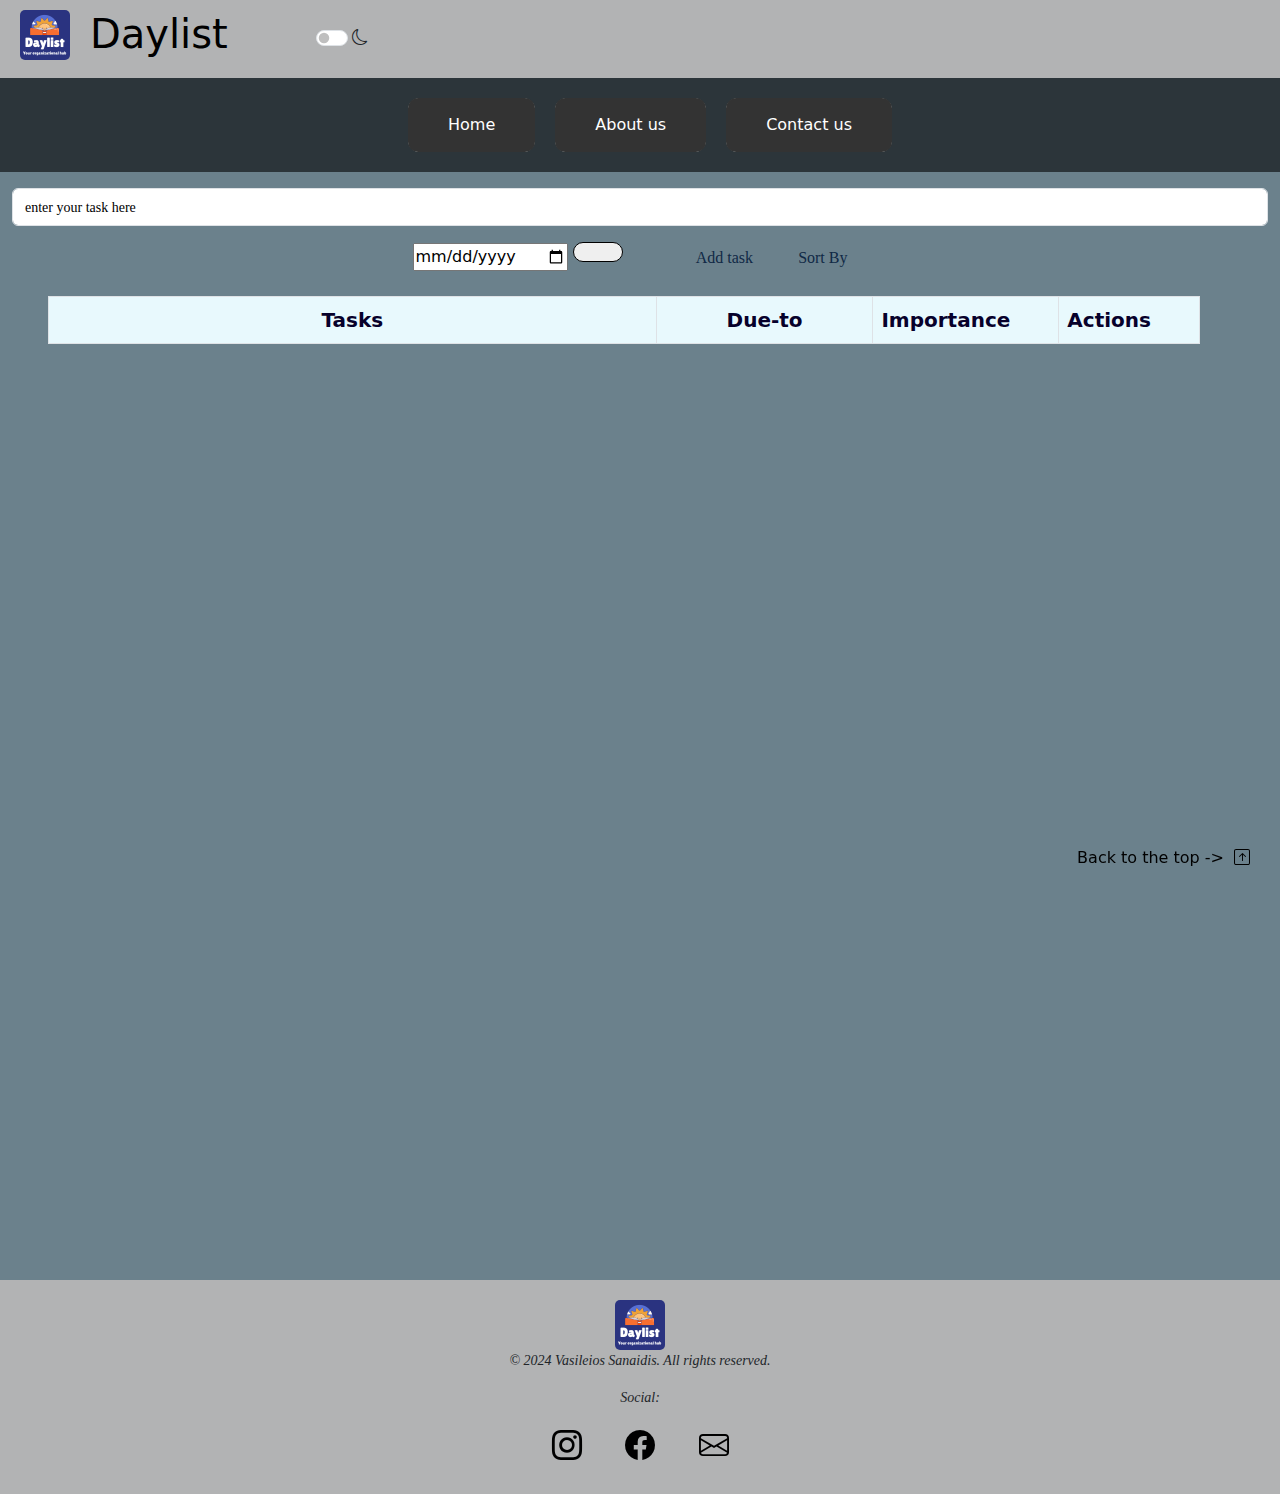
<file: index.html>
<!DOCTYPE html>
<html lang="en" data-theme="light">
<head>
    <meta charset="UTF-8">
    <meta name="viewport" content="width=device-width, initial-scale=1">
    <link href="https://cdn.jsdelivr.net/npm/bootstrap@5.3.3/dist/css/bootstrap.min.css" rel="stylesheet" 
    integrity="sha384-QWTKZyjpPEjISv5WaRU9OFeRpok6YctnYmDr5pNlyT2bRjXh0JMhjY6hW+ALEwIH" crossorigin="anonymous">
    <link rel="stylesheet" href="https://cdn.jsdelivr.net/npm/bootstrap-icons@1.10.5/font/bootstrap-icons.css">
    <script src="https://ajax.googleapis.com/ajax/libs/jquery/3.7.1/jquery.min.js"></script>
    <link href="style.css" rel="stylesheet">
    <script defer src="myscript.js"></script>
    <script defer src="checker.js"></script>
    <title>Daylist</title>
     <link rel="icon" href="logo.png"> <!--I enter my logo-->
    <!-- Welcome to my code !  -->
</head>
<body>
    <header>
        <nav class="navbar2 navbar-expand-lg position-sticky top-0 end-0">
            <h1 id="header"><a href="index.html"><img id="logo" src="logo.png">Daylist</a></h1>
            <div class="mt-3 form-check form-switch">
                <input class="ms-5 form-check-input" type="checkbox" role="switch" id="darkmodeswitch">
                <label class="form-check-label ms-1" for="darkmodeswitch"><i id="moon" class="bi bi-moon"></i></label>
            </div>
            <ul class="sidebar">
                <li onclick=hideSidebar()><a href="#"><svg id="detoggler" xmlns="http://www.w3.org/2000/svg" height="24px" viewBox="0 -960 960 960" width="24px" fill="#e8eaed"><path d="m256-200-56-56 224-224-224-224 56-56 224 224 224-224 56 56-224 224 224 224-56 56-224-224-224 224Z"/></svg></a></li>
                <li><a href="index.html">Home</a></li>
                <li><a href="About_us.html">About us</a></li>
                <li><a href="contact_us.html">Contact us</a></li>
                
            </ul>
                </nav>
                <div class="mainmenu">
                    <button class="btn toggle-menu" onclick=showSidebar()><i id="toggler1" class="bi bi-list"></i></button>
                    <a href="index.html"><button class="batn hideOnBigScreen">Home</button></a>
                    <a href="About_us.html"><button class="batn hideOnBigScreen">About us</button></a>
                    <a href="contact_us.html"><button class="batn hideOnBigScreen">Contact us</button></a>
                </div>
                
        
    </header>
    <main class="flex-grow-1 main-content">
        <form class="container-fluid text-center mt-3">
            <input type="text" placeholder="enter your task here" class="form-control input-lg" >
            <input type="date">
            <input class="mt-3 pe-3 me-5" type="color" list="colorPreset">
            <datalist id="colorPreset"><!--A "database" with predefined colors for the user to use in the important section-->
                <option value="#FF0707"></option>
                <option value="#073FFF"></option>
                <option value="#00AD2A"></option>
            </datalist>
            <div class="btn-group container-fixed d-inline">
                <button id="taskbtn" class="rounded-pill">Add task</button>
                <button id="taskbtn2" type="button" class="dropdown-toggle rounded-pill" data-bs-toggle="dropdown" aria-haspopup="true" aria-expanded="false">Sort By</button>
                <ul class="dropdown-menu">
                    <li><a class="dropdown-item" id="sortbydate" href="#">Date</a></li>
                    <li><a class="dropdown-item" href="#" id="sortbyname">Name</a></li>
                </ul>
            </div>
        </form>
        <div class="table-container">
            <table class="table table-bordered me-5 ms-5 mt-3 text-center" id="table">
                <thead>
                    <tr>
                        <th class="tasks">Tasks</th>
                        <th class="dueto">Due-to</th>
                        <th class="importance pe-5">Importance</th>
                        <th class="actions pe-5">Actions</th>
                    </tr>
                </thead>
                <tbody>
                    <!-- table's rows will be created in this part of the code by my  script -->
                </tbody>
            </table>
        </div>
        <!--The icon that I use to go back to top-->
        <div class="container-fluid d-flex justify-content-center align-items-center" style="min-height: 100vh;" id="backtop">
            <button class="btn btn-primary" id="btntop"><span><i class="bi bi-arrow-up-square"></i></span>
        </div>
    </main>
    
    <footer class="container-fluid text-center fst-italic" id="footer">
        <img src="logo.png">
        <p>© 2024 Vasileios Sanaidis. All rights reserved.</p>
        <p>Social:</p>
        <a class="icon-link" href="https://www.instagram.com/" target="_blank"><i class="bi bi-instagram"></i></a>
        <a class="icon-link" href="https://www.facebook.com/" target="_blank"><i class="bi bi-facebook"></i></a>
        <a class="icon-link" href="mailto: v.sanaidis@acg.edu" target="_blank"><i class="bi bi-envelope" id="mailto"></i></a>
    </footer>
    
    <script src="https://cdn.jsdelivr.net/npm/bootstrap@5.3.3/dist/js/bootstrap.bundle.min.js" 
    integrity="sha384-YvpcrYf0tY3lHB60NNkmXc5s9fDVZLESaAA55NDzOxhy9GkcIdslK1eN7N6jIeHz" crossorigin="anonymous"></script>    
</body>
</html>
</file>
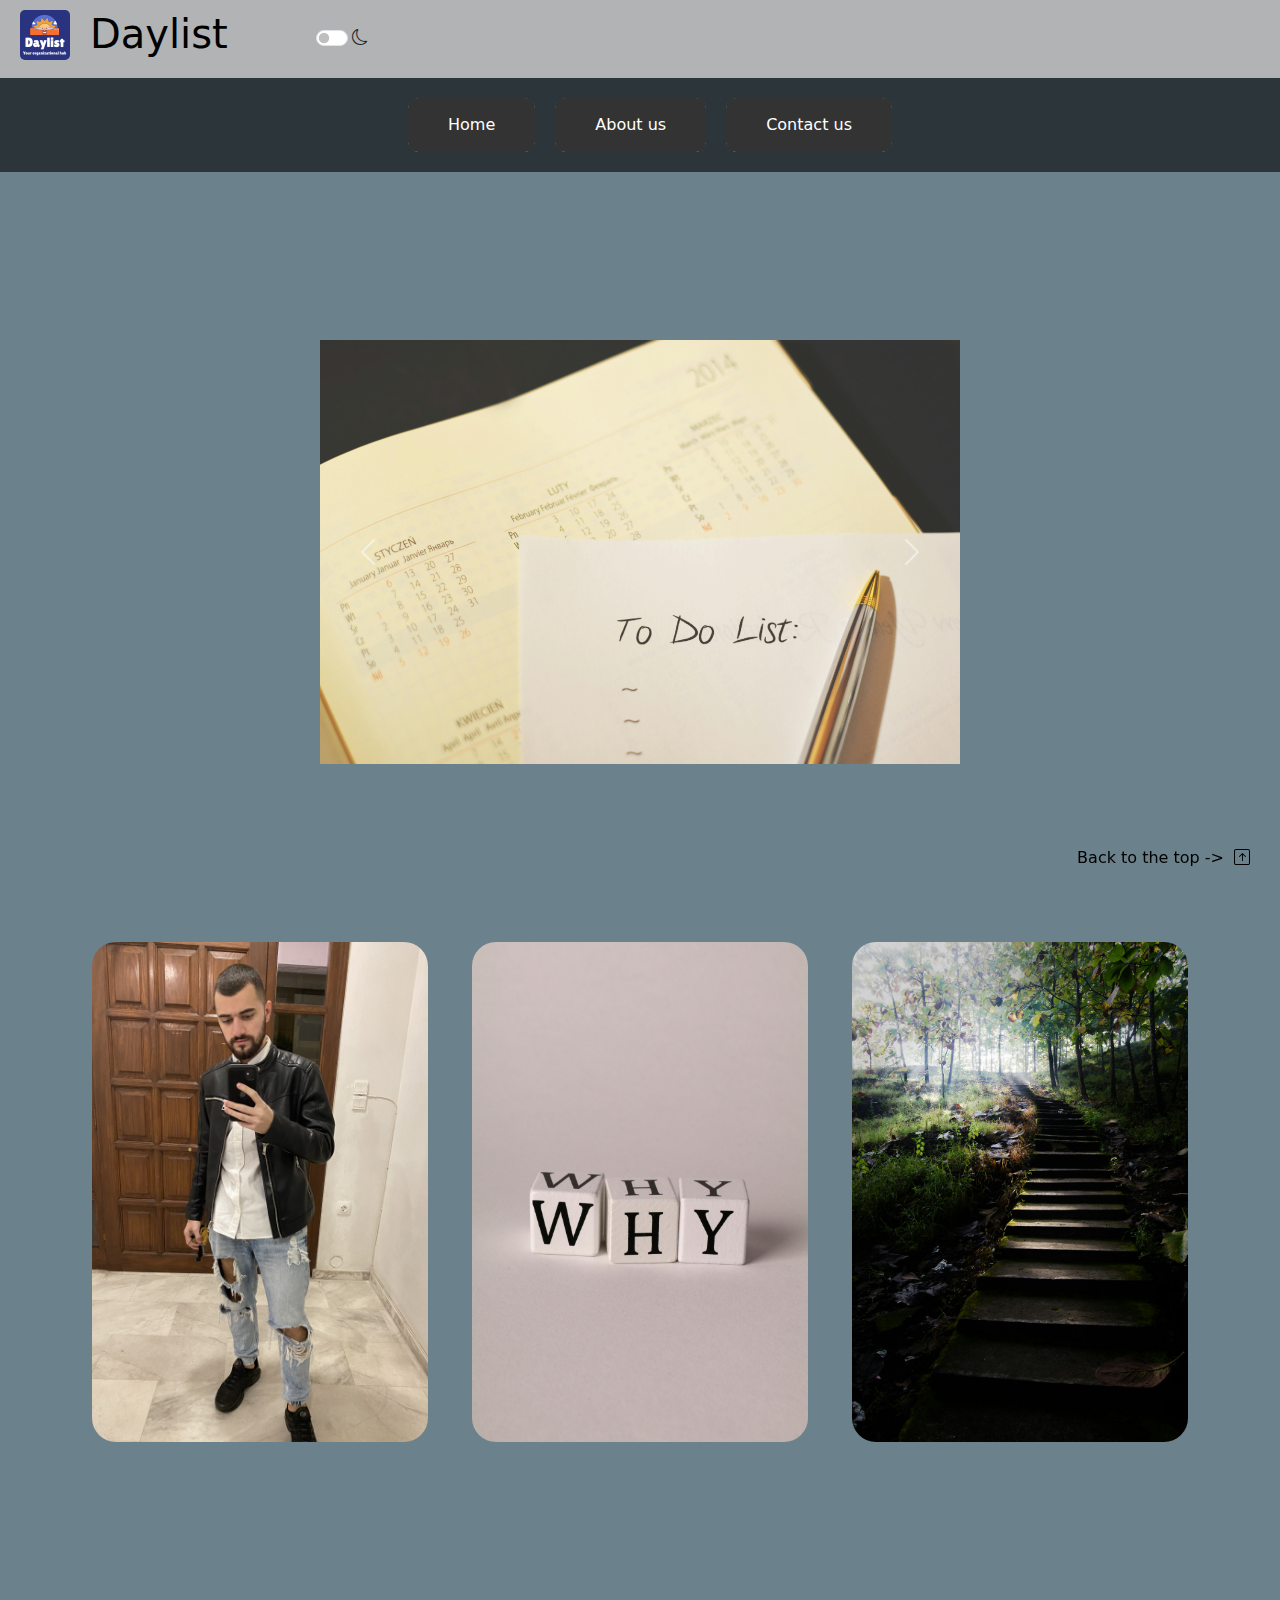
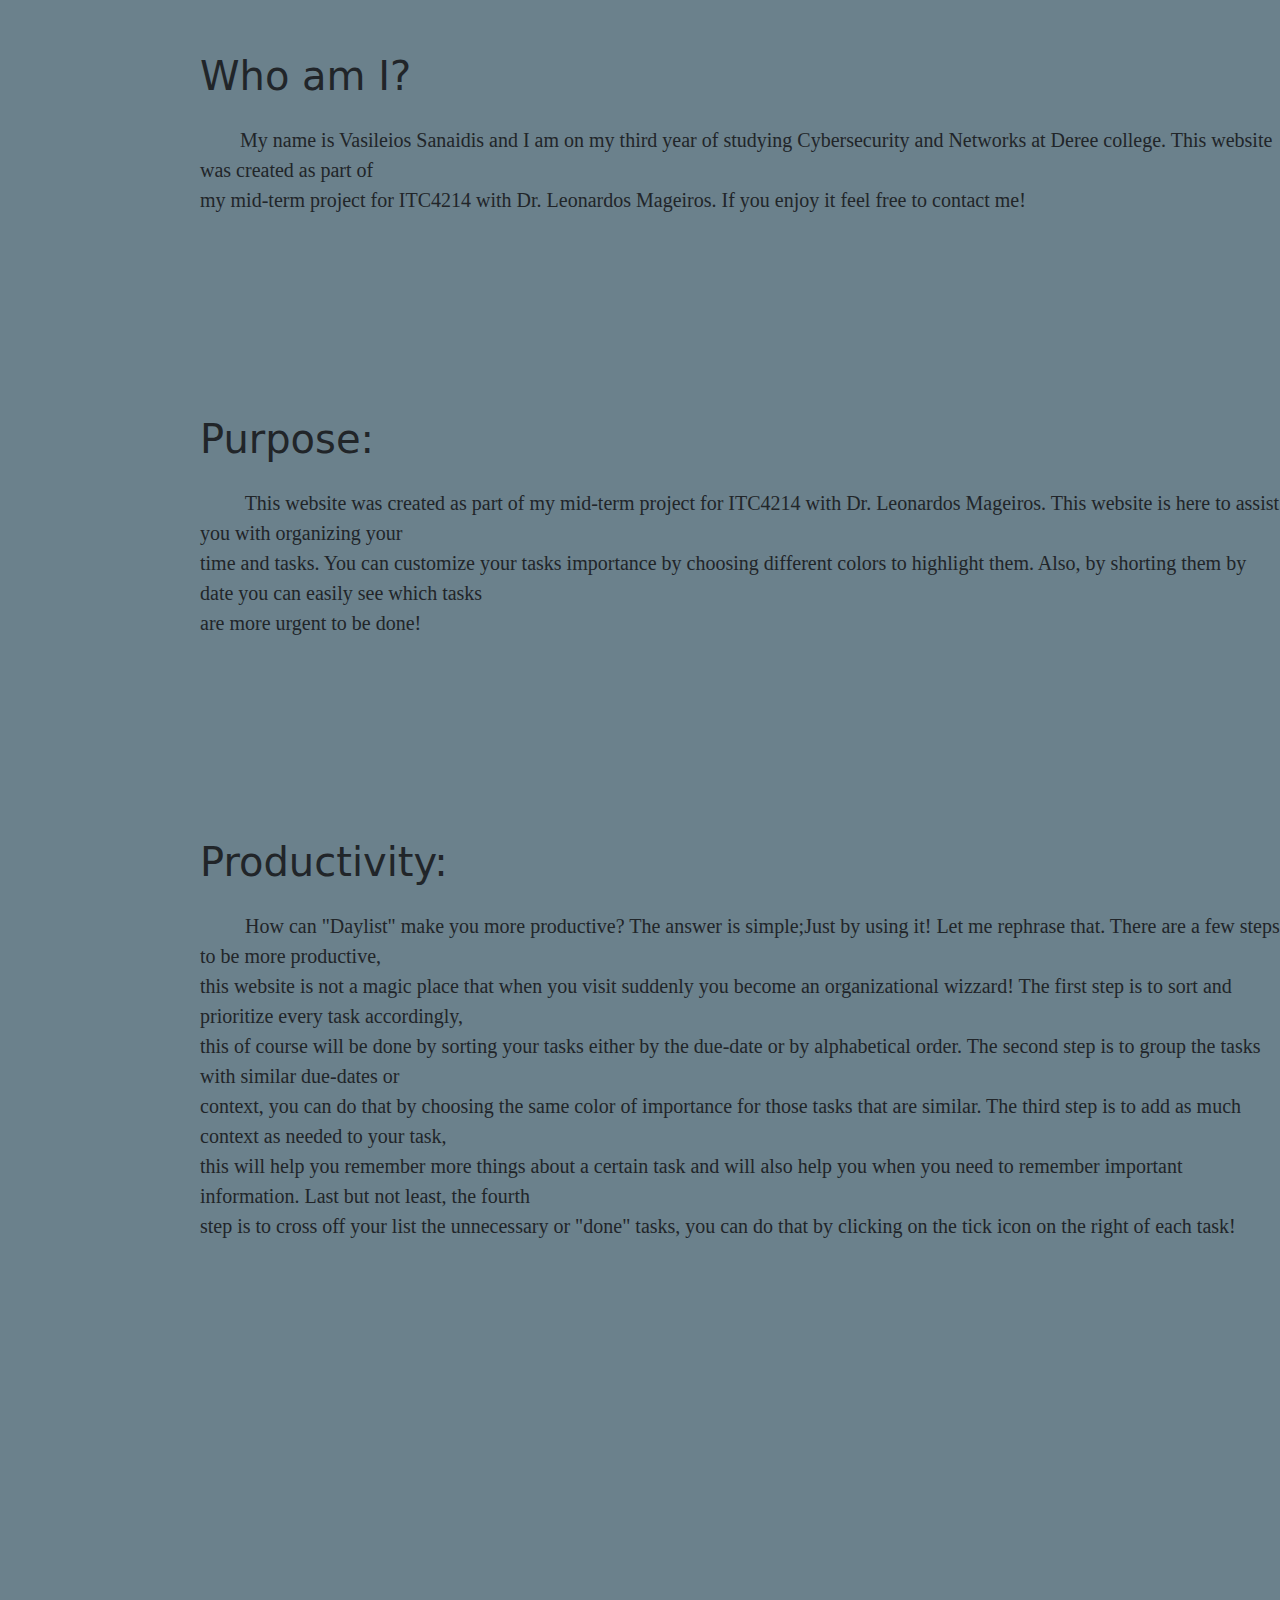
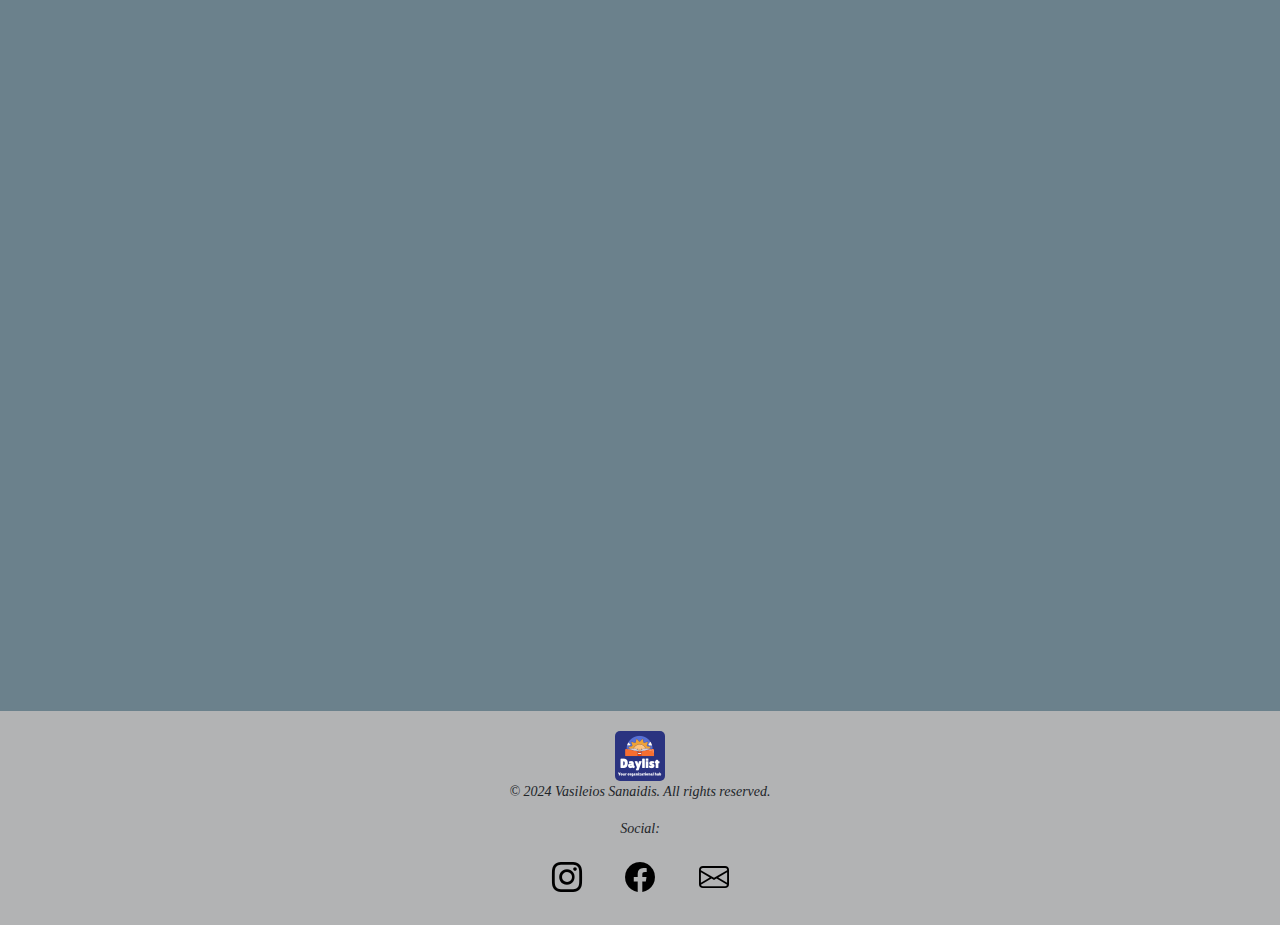
<file: About_us.html>
<!DOCTYPE html>
<html lang="en" data-theme="light">
<head>
    <meta charset="UTF-8">
    <meta name="viewport" content="width=device-width, initial-scale=1">
    <link href="https://cdn.jsdelivr.net/npm/bootstrap@5.3.3/dist/css/bootstrap.min.css" rel="stylesheet" 
    integrity="sha384-QWTKZyjpPEjISv5WaRU9OFeRpok6YctnYmDr5pNlyT2bRjXh0JMhjY6hW+ALEwIH" crossorigin="anonymous">
    <link rel="stylesheet" href="https://cdn.jsdelivr.net/npm/bootstrap-icons@1.10.5/font/bootstrap-icons.css">
    <script src="https://ajax.googleapis.com/ajax/libs/jquery/3.7.1/jquery.min.js"></script>
    <link href="style.css" rel="stylesheet">
    <script defer src="myscript.js"></script>
    <script defer src="checker.js"></script>
    <title>Daylist</title>
    <link rel="icon" href="logo.png">
    <!-- Welcome to my code !  -->
</head>
<body>
    <header>
        <nav class="navbar2 navbar-expand-lg position-sticky top-0 end-0">
            <h1 id="header"><a href="index.html"><img id="logo" src="logo.png">Daylist</a></h1>
            <div class="mt-3 form-check form-switch">
                <input class="ms-5 form-check-input" type="checkbox" role="switch" id="darkmodeswitch">
                <label class="form-check-label ms-1" for="darkmodeswitch"><i id="moon" class="bi bi-moon"></i></label>
            </div>
            <ul class="sidebar">
                <li onclick=hideSidebar()><a href="#"><svg id="detoggler" xmlns="http://www.w3.org/2000/svg" height="24px" viewBox="0 -960 960 960" width="24px" fill="#e8eaed"><path d="m256-200-56-56 224-224-224-224 56-56 224 224 224-224 56 56-224 224 224 224-56 56-224-224-224 224Z"/></svg></a></li>
                <li><a href="index.html">Home</a></li>
                <li><a href="About_us.html">About us</a></li>
                <li><a href="contact_us.html">Contact us</a></li>
                
            </ul>
        </nav>
        <div class="mainmenu">
            <button class="btn toggle-menu" onclick=showSidebar()><i id="toggler1" class="bi bi-list"></i></button>
            <a href="index.html"><button class="batn hideOnBigScreen">Home</button></a>
            <a href="About_us.html"><button class="batn hideOnBigScreen">About us</button></a>
            <a href="contact_us.html"><button class="batn hideOnBigScreen">Contact us</button></a>
        </div>
    </header>
    <main class="flex-grow-1 main-content">
        <div id="carousel" class="carousel slide" data-bs-ride="carousel">
            <div class="carousel-inner">
              <div class="carousel-item active">
                <img src="task1.jpg" class="d-block w-100" alt="...">
              </div>
              <div class="carousel-item">
                <img src="task2.jpg" class="d-block w-100" alt="...">
              </div>
              <div class="carousel-item">
                <img src="tasks.jpg" class="d-block w-100" alt="...">
              </div>
            </div>
            <button class="carousel-control-prev" type="button" data-bs-target="#carousel" data-bs-slide="prev">
                <span class="carousel-control-prev-icon" aria-hidden="true"></span>
                <span class="visually-hidden">Previous</span>
            </button>
            <button class="carousel-control-next" type="button" data-bs-target="#carousel" data-bs-slide="next">
                <span class="carousel-control-next-icon" aria-hidden="true"></span>
                <span class="visually-hidden">Next</span>
            </button>            
          </div>
    </main>
    <div class="container">
        <div class="card__container">
            <article class="card__article">
                <img src="image1.PNG" alt="image" class="card__img">

                <div class="card__data">
                    <span class="card__description">Welcome!</span>
                    <h2 class="card__title">This is me</h2>
                    <a href="#aboutme" class="card__button">Read More</a>
                </div>
            </article>

            <article class="card__article">
                <img src="why.jpg" alt="image" class="card__img">

                <div class="card__data">
                    <span class="card__description">Why?</span>
                    <h2 class="card__title">What is the purpose of this site?</h2>
                    <a href="#why" class="card__button">Read More</a>
                </div>
            </article>
            
            <article class="card__article">
                <img src="stairs.jpg" alt="image" class="card__img">

                <div class="card__data">
                    <span class="card__description">Productivity!</span>
                    <h2 class="card__title">How does "Daylist" make me more productive?</h2>
                    <a href="#productivity" class="card__button">Read More</a>
                </div>
            </article>
            
        </div>
    </div>
    <div class="info">
        <h1 id="aboutme">Who am I?</h1>
        <p>&nbsp;&nbsp;&nbsp;&nbsp;&nbsp;&nbsp;&nbsp;&nbsp;My name is Vasileios Sanaidis and I am on my third year of studying Cybersecurity and Networks at Deree college. This website was created as part of <br> my mid-term project for ITC4214 with Dr. Leonardos Mageiros. If you enjoy it feel free to contact me! </p>

    </div>
    
    <div class="why">
        <h1 id="why"> Purpose: </h1>
        <p>&nbsp;&nbsp;&nbsp;&nbsp;&nbsp;&nbsp;&nbsp;&nbsp; This website was created as part of my mid-term project for ITC4214 with Dr. Leonardos Mageiros. This website is here to assist you with organizing your <br> time and tasks. You can customize your tasks importance by choosing different colors to highlight them. Also, by shorting them by date you can easily see which tasks <br> are more urgent to be done! </p>
    </div>

    <div class="productivity">
        <h1 id="productivity">Productivity:</h1>
        <p>&nbsp;&nbsp;&nbsp;&nbsp;&nbsp;&nbsp;&nbsp;&nbsp; How can "Daylist" make you more productive? The answer is simple;Just by using it! Let me rephrase that. There are a few steps to be more productive,<br> this website is not a magic place that when you visit suddenly you become an organizational wizzard! The first step is to sort and prioritize every task accordingly,<br> this of course will be done by sorting your tasks either by the due-date or by alphabetical order. The second step is to group the tasks with similar due-dates or <br> context, you can do that by choosing the same color of importance for those tasks that are similar. The third step is to add as much context as needed to your task,<br> this will help you remember more things about a certain task and will also help you when you need to remember important information. Last but not least, the fourth <br> step is to cross off your list the unnecessary or "done" tasks, you can do that by clicking on the tick icon on the right of each task! </p>
    </div>
    <div class="container-fluid d-flex justify-content-center align-items-center" style="min-height: 100vh;" id="backtop">
        <button class="btn btn-primary" id="btntop"><span><i class="bi bi-arrow-up-square"></i></span>
    </div>
    <footer class="container-fluid text-center fst-italic" id="footer">
        <img src="logo.png">
        <p>© 2024 Vasileios Sanaidis. All rights reserved.</p>
        <p>Social:</p>
        <a class="icon-link" href="https://www.instagram.com/" target="_blank"><i class="bi bi-instagram"></i></a>
        <a class="icon-link" href="https://www.facebook.com/" target="_blank"><i class="bi bi-facebook"></i></a>
        <a class="icon-link" href="mailto: v.sanaidis@acg.edu" target="_blank"><i class="bi bi-envelope" id="mailto"></i></a>
    </footer>
   
    <script src="https://cdn.jsdelivr.net/npm/bootstrap@5.3.3/dist/js/bootstrap.bundle.min.js" 
    integrity="sha384-YvpcrYf0tY3lHB60NNkmXc5s9fDVZLESaAA55NDzOxhy9GkcIdslK1eN7N6jIeHz" crossorigin="anonymous"></script>

</body>
</html>
</file>
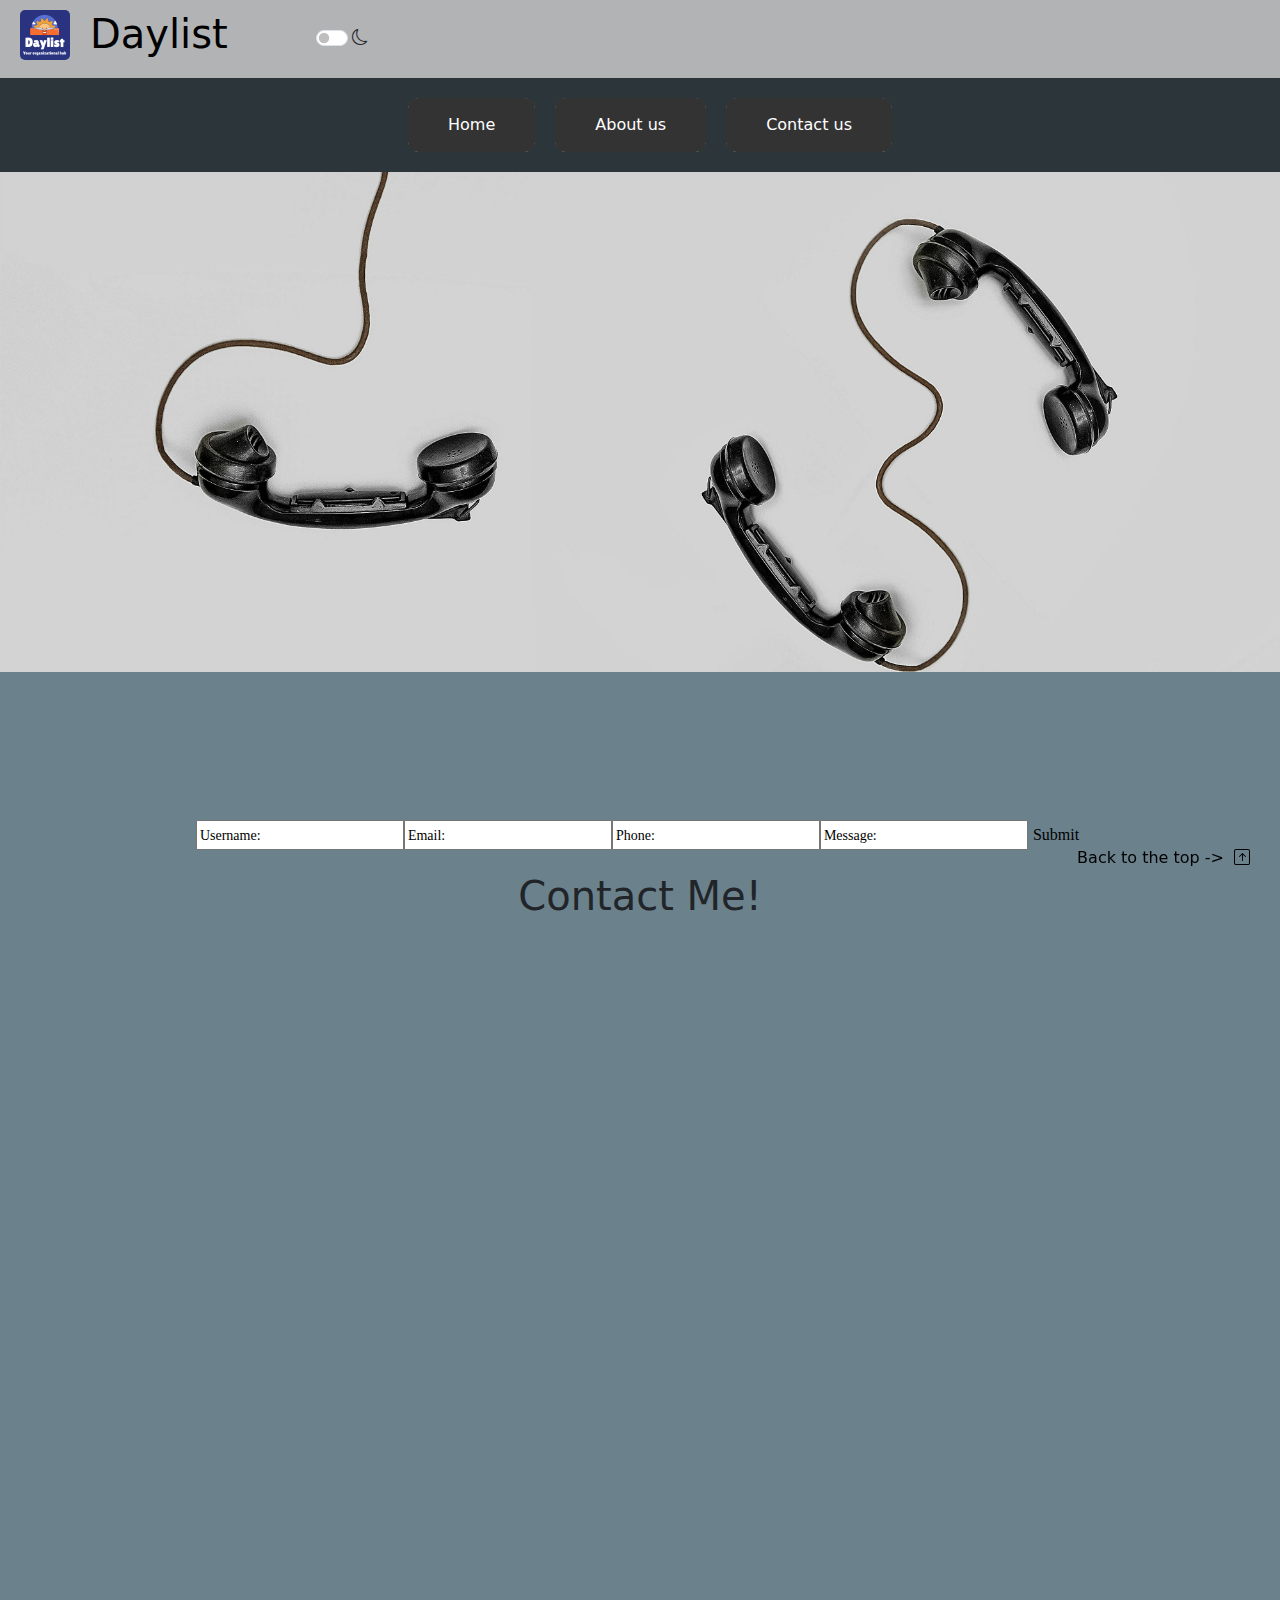
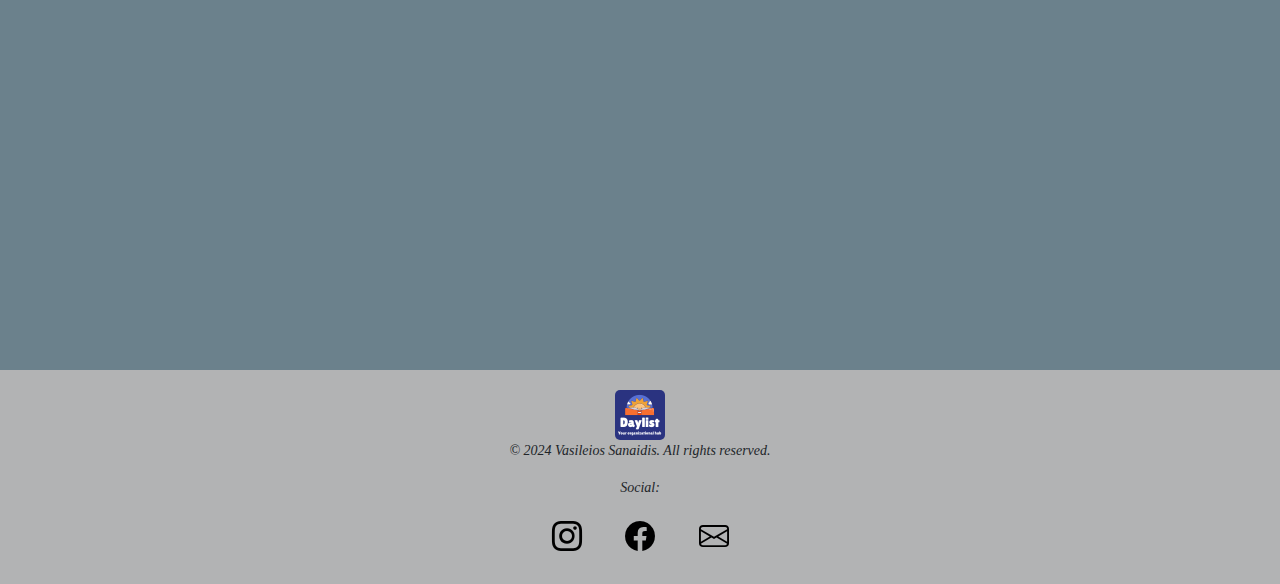
<file: contact_us.html>
<!DOCTYPE html>
<html lang="en" data-theme="light">
<head>
    <meta charset="UTF-8">
    <meta name="viewport" content="width=device-width, initial-scale=1">
    <link href="https://cdn.jsdelivr.net/npm/bootstrap@5.3.3/dist/css/bootstrap.min.css" rel="stylesheet" 
    integrity="sha384-QWTKZyjpPEjISv5WaRU9OFeRpok6YctnYmDr5pNlyT2bRjXh0JMhjY6hW+ALEwIH" crossorigin="anonymous">
    <link rel="stylesheet" href="https://cdn.jsdelivr.net/npm/bootstrap-icons@1.10.5/font/bootstrap-icons.css">
    <script src="https://ajax.googleapis.com/ajax/libs/jquery/3.7.1/jquery.min.js"></script>
    <link href="style.css" rel="stylesheet">
    <script defer src="myscript.js"></script>
    <script defer src="checker.js"></script>
    <title>Daylist</title>
    <link rel="icon" href="logo.png">
    <!-- Welcome to my code !  -->
</head>
<body>
    <header>
        <nav class="navbar2 navbar-expand-lg position-sticky top-0 end-0">
            <h1 id="header"><a href="index.html"><img id="logo" src="logo.png">Daylist</a></h1>
            <div class="mt-3 form-check form-switch">
                <input class="ms-5 form-check-input" type="checkbox" role="switch" id="darkmodeswitch">
                <label class="form-check-label ms-1" for="darkmodeswitch"><i id="moon" class="bi bi-moon"></i></label>
            </div>
            <ul class="sidebar">
                <li onclick=hideSidebar()><a href="#"><svg id="detoggler" xmlns="http://www.w3.org/2000/svg" height="24px" viewBox="0 -960 960 960" width="24px" fill="#e8eaed"><path d="m256-200-56-56 224-224-224-224 56-56 224 224 224-224 56 56-224 224 224 224-56 56-224-224-224 224Z"/></svg></a></li>
                <li><a href="index.html">Home</a></li>
                <li><a href="About_us.html">About us</a></li>
                <li><a href="contact_us.html">Contact us</a></li>
                
            </ul>
        </nav>
        <div class="mainmenu">
            <button class="btn toggle-menu"><i id="toggler1" class="bi bi-list"></i></button>
            <a href="index.html"><button class="batn hideOnBigScreen">Home</button></a>
            <a href="About_us.html"><button class="batn hideOnBigScreen">About us</button></a>
            <a href="contact_us.html"><button class="batn hideOnBigScreen">Contact us</button></a>
        </div>
    </header>
    <main class="flex-grow-1 main-content">
        <img src="contactus.jpg" id="img2">
        <h1 class="contactme1">Contact Me!</h1>
        <form id="contactForm">
            <div class="contact_container">
                <input type="text" id="username" placeholder="Username:" required>
                <input type="email" id="email" placeholder="Email:" required>
                <input type="tel" id="phone" placeholder="Phone:" required>
                <input type="text" id="message" placeholder="Message:" required>
                <button type="submit" class="submitbtn">Submit</button>
            </div>
        </form>
        <div class="container-fluid d-flex justify-content-center align-items-center" style="min-height: 100vh;" id="backtop">
            <button class="btn btn-primary" id="btntop"><span><i class="bi bi-arrow-up-square"></i></span>
        </div>
    </main>
    <footer class="container-fluid text-center fst-italic" id="footer">
        <img src="logo.png">
        <p>© 2024 Vasileios Sanaidis. All rights reserved.</p>
        <p>Social:</p>
        <a class="icon-link" href="https://www.instagram.com/" target="_blank"><i class="bi bi-instagram"></i></a>
        <a class="icon-link" href="https://www.facebook.com/" target="_blank"><i class="bi bi-facebook"></i></a>
        <a class="icon-link" href="mailto: v.sanaidis@acg.edu" target="_blank"><i class="bi bi-envelope" id="mailto"></i></a>
    </footer>
    <script src="https://cdn.jsdelivr.net/npm/bootstrap@5.3.3/dist/js/bootstrap.bundle.min.js" 
    integrity="sha384-YvpcrYf0tY3lHB60NNkmXc5s9fDVZLESaAA55NDzOxhy9GkcIdslK1eN7N6jIeHz" crossorigin="anonymous"></script>
    <script>
   
    </script>
</body>
</html>
</file>
<file: style.css>
body, html {
    height:auto;
    margin:0;
    background-color: #6B818C;
    
}
/* ----dark-mode settings/styles */
.dark-mode{
    
        background-color: #35605A;
        color:white;
    
    .navbar2{
        background-color: #00120B;

    }
    header nav #header a{
        color:#6B818C;
    }header nav #header a:hover{
        color:rgb(255, 255, 255);
    }
    
    /* #button_container button a{
        color:#6B818C;
    }
    #button_container button a::after {
        background-color:rgb(255, 255, 255);
    }
    #button_container button a:hover{
        color:white;
    } */
  
    input[type="text"],input[type="color"],input[type="date"],input[type="tel"],input[type="email"]{
        background-color: #6B818C;
        color:white;
    }
    input[type="text"]::placeholder,input[type="tel"]::placeholder,input[type="email"]::placeholder{
       
        color:white;
        font-family: cursive;
        font-size:14px;
    }
    #taskbtn {
        
        color: #00120B;
       
    }
    #taskbtn2 {
        
        color: #00120B;
       
    }
    footer{
        background-color: #D8E4FF;
    }
    footer p{
        color:black;
        font-weight:bold;
    }
    tbody td{
        background-color: #6B818C;
    }
    #table th{
        background-color:#00120B;
        color:#6B818C;
    }
}

main {
    flex-grow: 1;
    display: flex;
    flex-direction: column;
}


/* My logos hover */
#header a:hover {
    text-decoration: none;
    color: rgb(238, 107, 31);
    transition: 0.75s ease;
    box-shadow: 0px 2px 0px 0px #ff6200;
}
/* my logos styling */
#logo {
    border-radius: 5px;
    height: 50px;
    width: 50px;
    margin-right: 20px;
}
/* navbar styling */
nav{
    
    position: sticky;
    top: 0;
    width: 100%;
    display: flex;
    padding: 10px 20px;
    background-color: #b2b3b4;
    z-index: 1000;
}
/* styling my main navbar buttons */
nav a{
    text-decoration: none;
    color:black;
    display:flex;
}
/* sidebar hovering style */
.sidebar a:hover{
    color: white;
    background-color: gray;
}
/* navbar ul styling (buttons) */

/* sidebar list styling */

/* sidebar list link styling */
.sidebar a{
    width:100%;
    height:100%;
    padding:20px 50px;
    text-decoration: none;
    display: flex;
    align-items: flex-start;
    color: black;
}
/* My side bar styling */
.sidebar{
    list-style: none;
    position: fixed;
    top:0;
    right:0;
    height:100vh;
    width:100%;
    z-index: 999;
    background-color: rgba(107, 110, 255, 0.341);
    backdrop-filter: blur(10px);
    box-shadow: -10px 0 10px rgba( 0, 0 ,0, 0.1);
    display: none;
    flex-direction: column;
    align-items: flex-start;
    justify-content: flex-start;
    
}
/* the animation of the icon of the sidebar (toggler) */
#listbar{
    
    animation:sidebaranimation ease 2s;
}
svg#listybar{
    margin-left:-150px;
}
/* the sidebar's list should be 100% wide */
.sidebar li{
    width:100%;
    padding-bottom:20px;
}
.batn a{
    text-decoration: none;
    color:#3498db;
}
.batn{
    margin-left:20px;
    padding:15px 40px;
    border:none;
    outline:none;
    color:#FFF;
    cursor:pointer;
    position:relative;
    z-index: 0;
    border-radius: 12px;
}
.batn::after{
    content:"";
    z-index: -1;
    position: absolute;
    width:100%;
    height:100%;
    background-color: #333;
    left:0;
    top:0;
    border-radius:10px;
    
}
.batn::before{
    content:"";
    background:linear-gradient(45deg, #FF0000, #FF7300, #FFFB00, 
    #48FF00, #00FFD5, #002BFF, #FF00C8, #FF0000);
    position: absolute;
    top:-2px;
    left:-2px;
    background-size:600%;
    z-index: -1;
    width:100%;
    height:100%;
    filter:blur(8px);
    transition:opacity .3s ease-in-out;
    border-radius:10px;
    opacity:0;
    animation:glowing 20s linear infinite;

}
.batn:hover::before{
    opacity:1;
}
@keyframes glowing {
    0%{background-position: 0 0;}
    50%{background-position: 400% 0;}
    100%{background-position: 0 0;}
}
/* create a @ in which when the width exceeds 800px the items with class hideOnMobile will disappear */
@media (max-width: 917px){
    .batn{
        display:none;
    }
}
/* create a @ in which when the width exceeds 800px the items with class hideOnBigScreen will disappear */
@media (min-width:917px){
    .batn{
        display:none;
    }
}

/* an animation for the icon of the sidebar */
@keyframes sidebaranimation{
    from{
        transform:translateY(-200px)
    }
    to{
        transform:translateY(0px)
    }
}
/* Styling my main buttons (menu) */
/* .button_container  a{
    margin-top: 8px;
    color:#ff6200;
    padding:10px;
    border-radius: 0 20px;
    right:0;
    font-size: 20px;
    font-family: sans-serif ;
    letter-spacing: 5px;
    display: flex; 
    flex-direction: row; 
    margin-left:20px;
    display:flex;
    
} */


ul.button_container{
    display:flex;
    margin-left:200px;
    list-style: none;
    justify-content:center;
    
}


.mainmenu{
    background-color: rgba(0, 0, 0, 0.585);
    backdrop-filter: blur(10px);
    padding:20px 20px;
    margin-bottom:px;
    display: flex;
    justify-content: center;
    position:sticky;
    align-items: center;

}

.mainmenu.column{
    flex-direction: column;
}

/* creating a margin so that there is enough space between my buttons */

/* hovering effects for my main buttons */
/* FIX THIS!!! */
.btn_visit {    
    box-shadow: 0px 2px darkblue;
    transition: 0.75s ease;    
}
table {
    width: 100%;
    max-width: 100%;
    table-layout: fixed; 
}
#table tr th {
    width: 75%;
    background-color: #e8f9fd;
    color: rgb(7, 1, 43);
}
input[type="color"] {
    height: 20px;
    width: 50px;
    border-radius: 20px;
    padding: 0 10px 0 10px;
}
input[type="text"]::placeholder{
    color:black;
    font-family: cursive;
    font-size:14px;
}
input[type="tel"]::placeholder,input[type="email"]::placeholder{
    color:black;
    font-family: cursive;
    font-size: 14px;
}
form button {
    font-family: cursive;
    border-style: none;
    background: none;
    position: relative; 
    padding: 10px 20px;
}

/* form button a {
    text-decoration: none;
    color: red;
    position: relative; 
    display: inline-block; 
} */
 /* Table add and sort buttons */
form .btn-group button {
    position: relative;
    color: #102946;
    animation-name: taskbutton;
    animation-duration: 1s;
    animation-timing-function: ease-in;
    animation-delay: 0s;
    animation-iteration-count: 1;
    animation-direction: normal;
    animation-fill-mode: forwards;
}
form .btn-group button:hover{
    color:white;
    letter-spacing: .05em;
    box-shadow:0 0 20px aqua,
    0 0 30px darkblue;
    background-color: #35605A;
}
form .btn-group .dropdown-toggle::after {
    content: none; 
}
.dueto {
    width: 200px;
}
.importance {
    width: 150px;
}
.actions {
    width: 150px;
}

table tr th {
    font-size: 20px;
}
tbody td {
    background-color: #c4d1d3;
    color: black;
    font-size: 20px;
    font-family: 'Times New Roman';
}
.tasks {
    width: 300px;
    white-space: nowrap; 
    overflow: hidden;
    text-overflow: ellipsis; /* ellipsis means that if there is not enough space for text it clips it */
}
tbody td:hover {
    background-color: #1a5461;
    color: white;
}
input[type="color"]::-webkit-color-swatch-wrapper {
    display: none;
}
.table-container {
    width: 100%;
}
table {
    width: 100%;
    table-layout: auto;
    text-align: center;
    max-width: 90%;
}
footer {
    flex-shrink: 0;
    width: 100%;
    background-color: #b2b3b4;
    padding: 20px;
    font-family: cursive;
    font-size: 14px;
    margin-top: 20px;
}
.icon-link {
    margin-top: -20px;
    color: black;
    padding: 20px;
    font-size: 30px;
    text-decoration: none;
}
footer img {
    margin-top: auto;
    border-radius: 5px;
    width: 50px;
    height: 50px;
}
.main-content {
    min-height: calc(100vh - 140px);
}
#navbar {
    overflow: hidden;
    position: sticky; 
    top: 0; 
    z-index: 1000; 
    
}
.checkbutton {
    font-size: 30px;
    color: darkblue;
    position: fixed;
    float: right;
    line-height: 40px;
    margin-right: 40px;
    display: none;
}
#check {
    display: none;
}
#check:checked ~ #button_container{
    height:100px;
    
    display:flex;
    right:0;
}

#check:checked ~ #button_container {
    flex-direction: column;
    width:100%;
    right:0;
}
#button_container button a{
    color:black;
}
header{
    position: sticky;
    top: 0;
    z-index: 10000;
}
#btntop {
    
    position: fixed;
    bottom: 20px;
    right: 20px;
    z-index: 99;
    padding: 0; 
    background: none;
    border: none; 
    color:black;
}
#btntop::before{
    cursor:default;
    content:'Back to the top ->'
}
/* FIX THIS */
/* #button_container  a::after {
    content: '';
    position: absolute;
    background-color: #ff6200;
    height: 2px;
    width: 0%;
    left: 0;
    bottom: -1px;
    transition: 0.75s ease;
}
#button_container  a:hover::after {
    width: 100%;
} */
#backtop #btntop i:hover{
    background: none;
    font-size:30px;
    transition: all .5s;
    color:#ff6200;
} 
#btntop:hover::before{
    
    display:none;
}
#deletebtn{
    background-color:#35605A;
    border:none;
    color:black;

}
#btntop span {
    display: inline-block;
    padding: 10px;
}
#deletebtn:hover{
    background-color:#00120B;
    border:none;
    color:white;
    transition:all .5s ease;
    
}
#checkbtn1{
    display:none;
}
@keyframes taskbutton{
    from{
        transform:translateX(-50px);
    }
    to{
        transform:translateX(0px);
    }
}

.navbar2 h1{
    animation-name: headerandlogo;
    animation-duration:1s;
    animation-timing-function: ease-in;
    animation-delay: 0s;
    animation-iteration-count: 1;
    animation-direction:alternate;
    animation-fill-mode: forwards;

}

    /* ------CAROUSEL------ */
#carousel{
    max-width: 50%;
    position:flex;
    text-align: center;
    margin:auto;
    animation:fade 2s ease;

}
@keyframes fade{
    from{
        transform:translateX(-500px)
    }
    to{
        transform:translateX(0px)
    }
    
}
    /* ------About us------ */
   /* ------Grid------- */
.container{
    display: flex;
    flex-wrap:wrap;
    justify-content: center;
    /* margin-inline: 1.5rem;
    padding-block: 5rem; */
}
.card__container{
    display:grid;
    row-gap: 3.5rem;
    animation: fade2 2s ease;
}
@keyframes fade2{
    from{
        transform:translateX(+500px)
    }
    to{
        transform:translateX(0px)
    }
}
.card__article{
    margin:10px;
    position:relative;
    overflow:hidden;

}
.card__img{
    width:328px;
    border-radius: 1.5rem;
}
.card__data{
    width:280px;
    background-color: rgb(255, 244, 244);
    padding: 1.5rem 2rem;
    box-shadow: 9 8px 24px hsla(0, 0%, .15);
    border-radius: 1rem;
    position:absolute;
    bottom: -9rem;
    right:0;
    left:0;
    margin-inline: auto;
    opacity:0;
    transition:opacity 1s 1s;
}
.card__description{
    color:black;
    display:block;
    font-size: 15px;
    margin-bottom:  .25rem;
}
.card__title{
    font-size: 25px;
    font-weight: 500;
    color:black;
    margin-bottom: .75rem;
}
.card__button{
    text-decoration: none;
    font-size: small;
    font-weight: 500;
    color:black;
}
.card__img {
    width: 100%;
    height: 500px; 
    max-height: 500px; 
    object-fit: cover; 
}

.card__button:hover{
    text-decoration: underline;
}
.card__article:hover .card__data{
    animation:show-data 1s forwards;
    opacity:1;
    transition:opacity .3s;
}
.card__article:hover{
    animation: remove-overflow 2s forwards;
}
.card__article:not(:hover){
    animation: show-overflow 2s forwards;
}
.card__article:not(:hover) .card__data{
    animation: remove-data 1s forwards;
}
@keyframes show-data{
    50%{
        transform:translateY(-10rem)
        }
    100%{
        transform: translateY(-7rem)
    }
}

@keyframes remove-overflow{
    to{
        overflow: initial;
    }
}

@keyframes remove-data{
    0%{
        transform:translateY(-7rem);
    }
    50%{
        transform:translateY(-10rem);
    }
    100%{
        transform:translateY(.5em);
    }
}
@keyframes show-overflow{
    0%{
        overflow: initial;
        pointer-events: none;
    }
    50%{
        overflow:hidden;
    }
}

@media screen and (min-width: 800px){
    .card__container{
        grid-template-columns: repeat(2,1fr);
        column-gap: 1.5rem;
    }
}
@media screen and (min-width: 1000px){
    .card__container{
        grid-template-columns: repeat(3,1fr);
        column-gap: 1.5rem;
    }
}

/* ------INFO------ */
.info{
    margin-top:200px;
    margin-left: 200px;
    animation:infop 3s ease;
    animation-timeline:view();
    animation-range:entry 50% cover 50%;
}
.info p{
    font-size:20px;
    font-family: cursive;
    margin-top: 25px;
    animation:infop 3s ease;
    animation-timeline:view();
    animation-range:entry 50% cover 50%;
}
@keyframes infop {
    from{
        opacity:0;
    }
    to{
        opacity:1;
    }
    
}
.why{
    margin-top:200px;
    margin-left: 200px;
    animation:infop 3s ease;
    animation-timeline:view();
    animation-range:entry 50% cover 50%;
}
.why p{
    font-size:20px;
    font-family: cursive;
    margin-top: 25px;
    animation:infop 3s ease;
    animation-timeline:view();
    animation-range:entry 50% cover 50%;
}
.productivity{
    margin-top:200px;
    margin-left: 200px;
    animation:infop 3s ease;
    animation-timeline:view();
    animation-range:entry 50% cover 50%;
}
.productivity p{
    font-size:20px;
    font-family: cursive;
    margin-top: 25px;
    margin-bottom:150px;
    animation:infop 3s ease;
    animation-timeline:view();
    animation-range:entry 50% cover 50%;
    
}
            /* ------CONTACT US------ */
.contact_container{
    display:flex;
    justify-content: center;
    
    margin-bottom: 200px;
}
.contactme1{
    display: flex;
    justify-content: center;
    margin-top:200px;
    margin-bottom: -100px;
}
main #img2{
    max-width: 100%;
    height:500px;
    object-fit: cover;
}
form .submitbtn{
    display: block;
    text-decoration: none;
    color: black;
    position: sticky;
    padding: 0 5px;
}
form .submitbtn:hover{
    text-decoration: underline;
    color:white;    
    transition: .5s ease;
    letter-spacing: 0.15rem;
}
.navbar-collapse .navbar-nav {
    flex-direction: column;
}

.navbar-collapse .navbar-nav .nav-item {
    margin-bottom: 10px;
}

/* Adjustments for smaller screens or minimized (resized) */
@media (min-width: 768px) {
    .toggle-menu {
        display: none;
    }

    .batn {
        display: inline-block;
    }
}

@media (max-width: 767px) {
    .toggle-menu {
        display: block;
    }

    .batn {
        display: none;
    }
}
#toggler1{
    font-size:30px;
    color:white;
    display:flex;
    padding:20px;
}
#toggler1:hover{
    background-color:rgba(173, 216, 230, 0.345);
    border-radius: 25px;
    padding:20px;
    transition:ease .5s;
}
</file>
